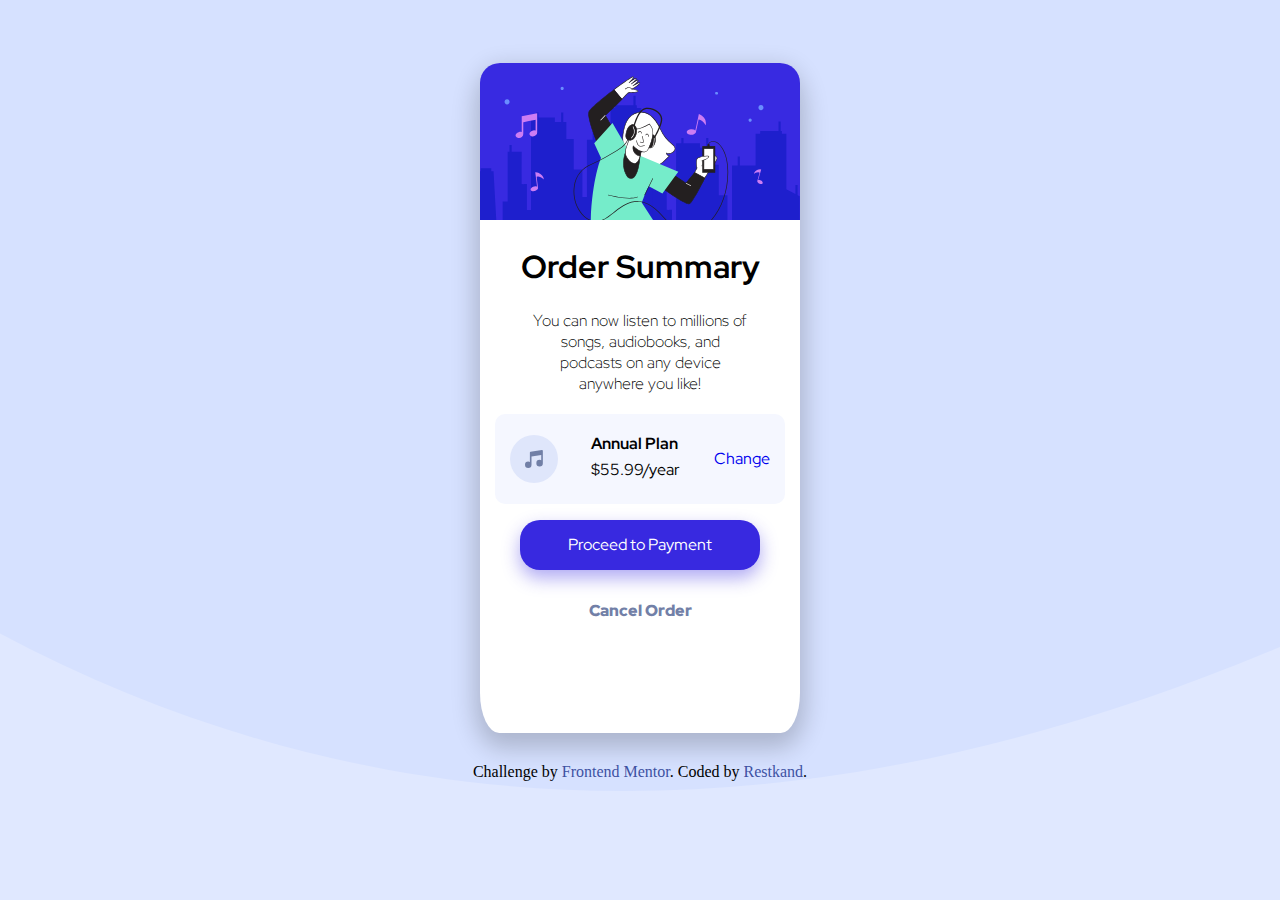
<file: index.html>
<!DOCTYPE html>
<html lang="en">
<head>
  <meta charset="UTF-8">
  <meta name="viewport" content="width=device-width, initial-scale=1.0"> <!-- displays site properly based on user's device -->

  <link rel="icon" type="image/png" sizes="32x32" href="./images/favicon-32x32.png">
  
  <title>Frontend Mentor | Order summary card</title>

  <!-- Feel free to remove these styles or customise in your own stylesheet 👍 -->
  <link rel="stylesheet" href="style.css">
  <!-- Font Family -->
  <link rel="preconnect" href="https://fonts.googleapis.com">
  <link rel="preconnect" href="https://fonts.gstatic.com" crossorigin>
  <link href="https://fonts.googleapis.com/css2?family=Red+Hat+Display:wght@300;500;900&display=swap" rel="stylesheet">

  <style>
    .attribution { font-size: 11px; text-align: center; }
    .attribution a { color: hsl(228, 45%, 44%); }
  </style>
</head>
<body>

  <section class="container">
    <div class="box">
      <div class="hero-section">
        <img src="images/illustration-hero.svg" alt="..">
      </div>
      <div class="head-section">
        <h1 class="header">Order Summary</h1>
        <p> You can now listen to millions of songs, audiobooks, and podcasts on any 
          device anywhere you like!</p>
      </div>
      <div class="plan-section">
        <img src="images/icon-music.svg" alt="icon">
        <div class="text">
          <h4>Annual Plan</h4>
          <p>$55.99/year</p>
        </div>
        <a href="#">Change</a>
      </div>
      <a href="tester.html">
      <div class="proceed">
      <p>Proceed to Payment</p>
      </div>
      </a>
      <div class="cancel">
        <a href="#">Cancel Order</a>
      </div>
    </div>
  </section>

  <footer>
  <div class="attribution">
    <p>Challenge by <a href="https://www.frontendmentor.io?ref=challenge" target="_blank">Frontend Mentor</a>. 
    Coded by <a href="https://github.com/Restkand">Restkand</a>.</p>
  </div>   
  </footer>
</body>
</html>
</file>
<file: style.css>
:root{
    --layout-mobile:375px;
    --layout-desktop:1440px;
    --primary-pale-blue: hsl(225, 100%, 94%);
    --primary-bright-blue: hsl(245, 75%, 52%);
    --neutral-very-pale-blue:hsl(225, 100%, 98%);
    --neutral-desaturated-blue:hsl(224,23%,55%);
    --neutral-dark-blue:hsl(223,47%,23%);
    --font-family:'Red Hat Display', sans-serif;
}

body{
    background-color: var(--primary-pale-blue);
    background-image: url(images/pattern-background-desktop.svg);
    background-size: cover;
    background-repeat: no-repeat;
    
}   

body p {
    font-size: 16px;
}

.container{
    display: flex;
    justify-content: center;
    justify-items: center;
    align-self: center;
    margin: 5% 0px;
}

.box{
    position: absolute;
    width: 25%;
    height: 670px;
    background-color:white;
    border-radius: 6%;
    box-shadow: 0px 10px 25px 5px rgba(0,0,0,0.2);
}

.hero-section{
    height: auto;

}

.hero-section img{
    width: 100%;
    height: auto;
    border-radius: 20px 20px 0% 0%;
}

.header{
    font-family: var(--font-family);
    font-weight: 900px;
    text-align: center;
}

.head-section{
    margin-top: 5%;
}

.head-section p {
    font-family: var(--font-family);
    font-weight: 300;
    text-align: center;
    padding: 0px 15%;
}

.plan-section{
    width: auto;
    margin: 20px 15px;
    height: 90px;
    background-color:  var(--neutral-very-pale-blue);
    border-radius: 10px;
    display: flex;
    align-items: center;
    justify-content: space-between;
    font-family: var(--font-family);
    margin-bottom: 5%;
}

.plan-section .text{
    flex-direction: column;
    align-self: center;
    margin: 0px 5%;
}

.text h4{
    margin: 0px;
    font-weight: 500px;
}

.text p {
    margin:5% 0px ;
    font-weight: 300px;
}

.plan-section a{
    text-align: end;
    margin-right: 15px;
    font-weight: 500px;
}

.plan-section img{
    height: 3rem;
    margin-left: 5%;
}

.proceed{
    cursor: pointer;
    margin-top: 10%;
    height: 50px;
    width: 75%;
    background-color:  var(--primary-bright-blue);
    margin: 0px auto;
    border-radius: 20px;
    font-family: var(--font-family);
    color: white;
    border: 0px;
    display: flex;
    text-align: center;
    justify-content: center;
    box-shadow: 0px 8px 18px 0px rgba(56, 41, 224, 0.4);
}

.proceed p{
    display: flex;
    flex-direction: column;
    justify-content: center;
}

.cancel a{
    margin-top: 30px;
    font-family: var(--font-family);
    text-decoration: none;
    color: var(--neutral-desaturated-blue);
    display: flex;
    justify-content: center;
    font-weight: 900;
}

a {
    text-decoration: none;
}

.attribution {
    color :black;
    height: 20px;
    width: auto;
    margin-top: 700px;
    bakcground-color:green;
}

@media (max-width: 425px) {
    .box {
        width: 85% !important; 
        margin-top: 10px !important;
        height:590px !important;
    }

    .plan-section{
        width: auto;
        margin: 20px 15px;
    }
}

@media (max-width: 1024px) {
    .box {
        width: 35%;
        height: 600px;
    }
    .plan-section{
        width: auto;
        margin: 20px 15px;
    }
}
</file>
